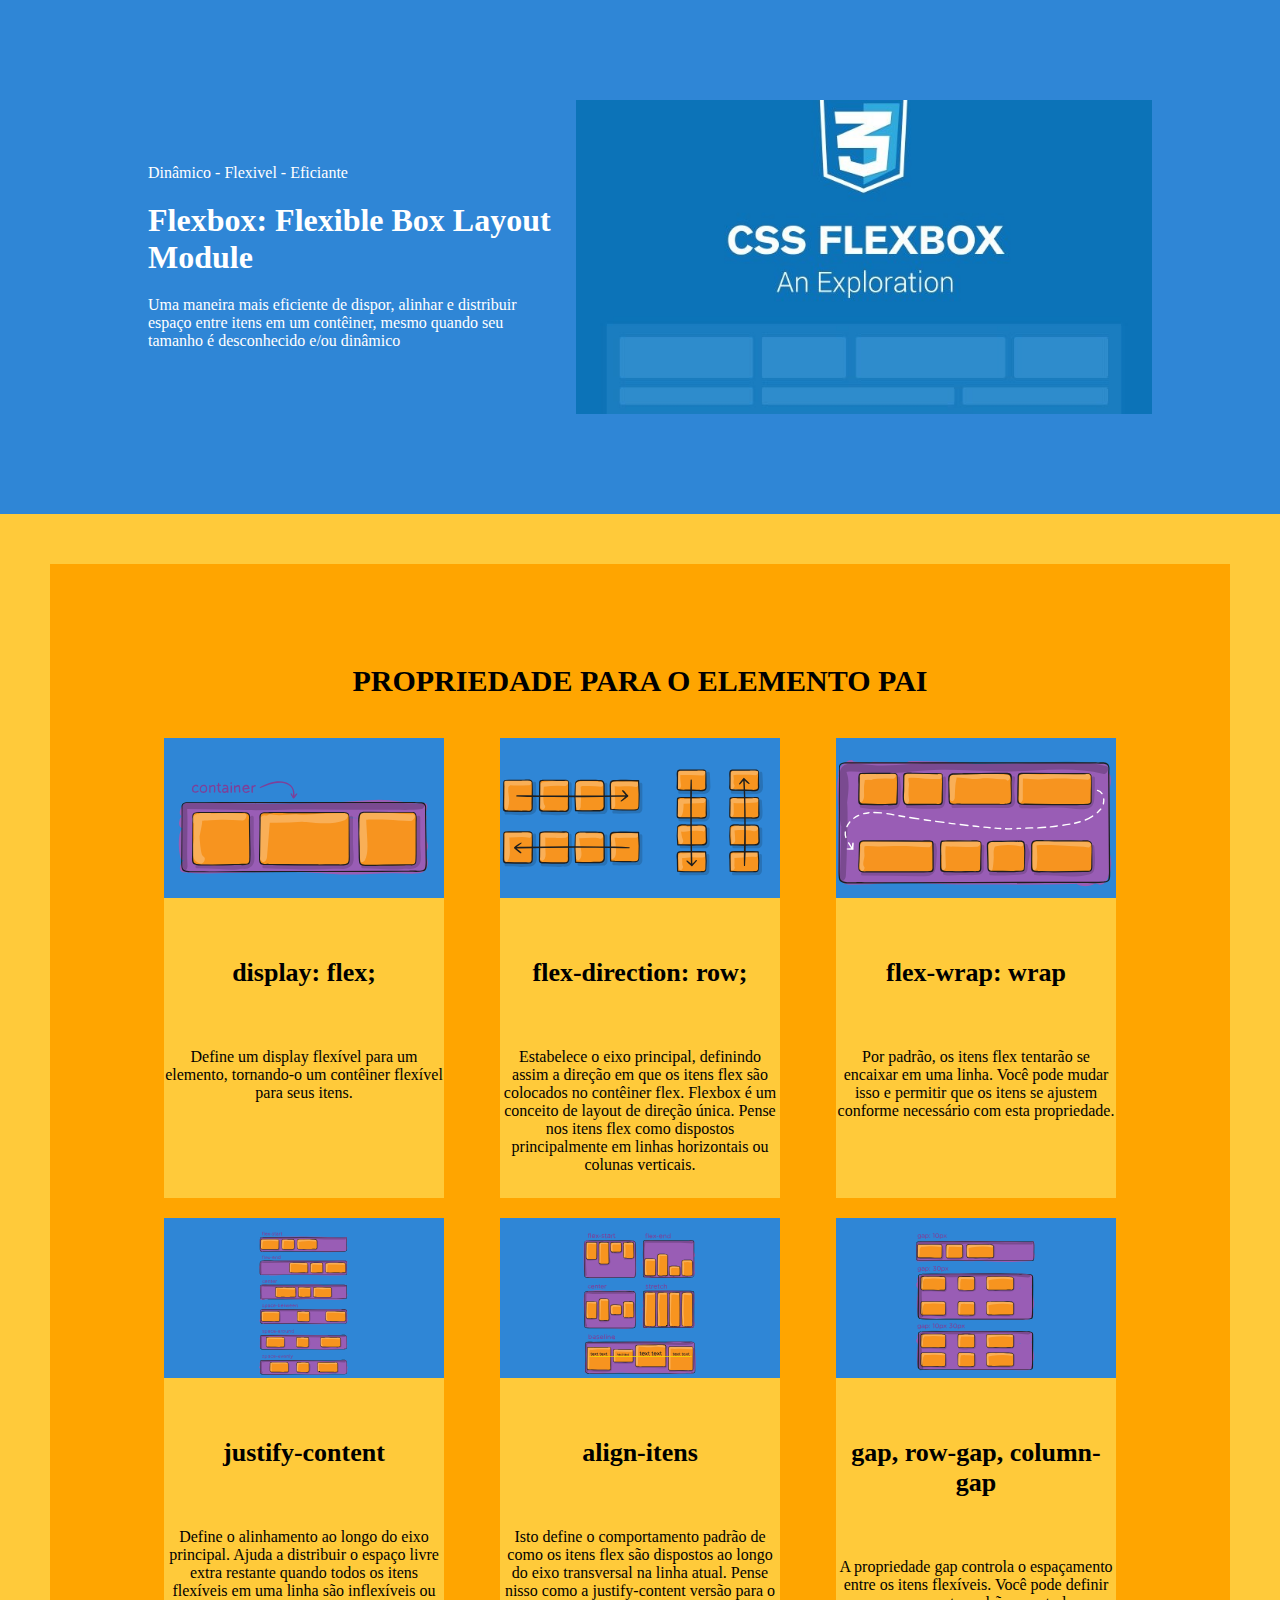
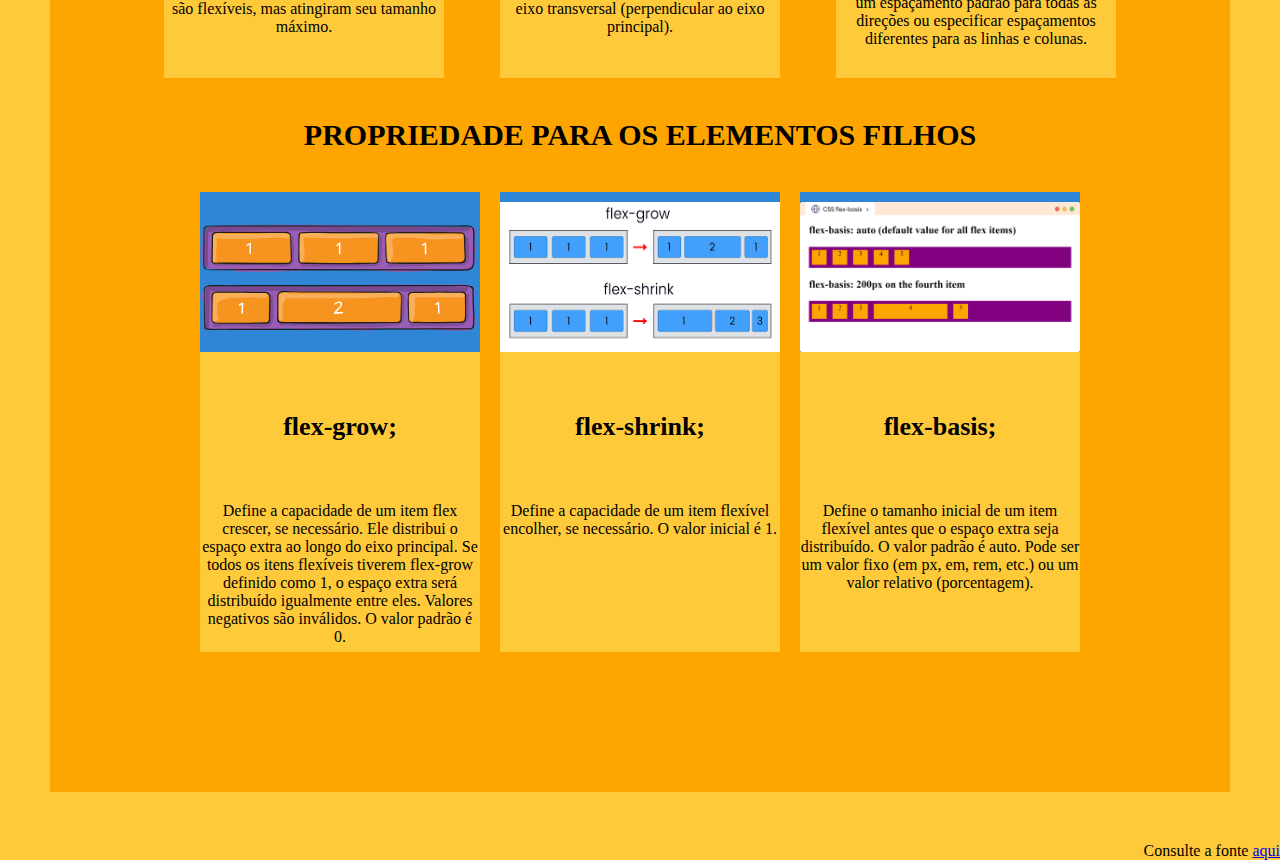
<file: flex-box/index.htm>
<!DOCTYPE html>
<html lang="pt-br">

<head>
    <meta charset="UTF-8">
    <meta name="viewport" content="width=device-width, initial-scale=1.0">
    <meta name="robots" content="noindex, nofollow">
    <title>Flexbox</title>
    <link rel="stylesheet" href="css/style.css">
</head>

<body>
    <div class="secao-banner">
        <div class="container-banner">
            <div class="container-texto">
                <p>Dinâmico - Flexivel - Eficiante</p>
                <h1>Flexbox: Flexible Box Layout Module</h1>
                <p>
                    Uma maneira mais eficiente de dispor, alinhar e distribuir espaço entre itens em um contêiner, mesmo quando seu tamanho é desconhecido e/ou dinâmico

                </p>
            </div>
            <div class="container-banner-imagem">
                <img src="img/imagem-banner.jpeg" />
            </div>
        </div>
    </div>

    <div class="secao-cards">
        <div class="container-subtitulo">
            <h2>Propriedade para o elemento pai
            </h2>
        </div>
        <div class="container-cards-pais">
            <div class="card">
                <div class="container-card-imagem"><img src="img/01-container.svg"></div>
                <div class="card-info">
                    <h3>display: flex;</h3>
                    <p>
                        Define um display flexível para um elemento, tornando-o um contêiner flexível para seus itens.

                    </p>
                </div>
            </div>
            <div class="card">
                <div class="container-card-imagem"><img src="img/02-container.svg"></div>
                <div class="card-info">
                    <h3> flex-direction: row;</h3>
                    <p>
                        Estabelece o eixo principal, definindo assim a direção em que os itens flex são colocados no contêiner flex. Flexbox é um conceito de layout de direção única. Pense nos itens flex como dispostos principalmente em linhas horizontais ou colunas verticais.
  
                    </p>
                </div>
            </div>
            <div class="card">
                <div class="container-card-imagem"><img src="img/04-container.svg"></div>
                <div class="card-info">
                    <h3>flex-wrap: wrap
                    </h3>
                    <p>
                        Por padrão, os itens flex tentarão se encaixar em uma linha. Você pode mudar isso e permitir que os itens se ajustem conforme necessário com esta propriedade.

                    </p>
                </div>
            </div>
            <div class="card">
                <div class="container-card-imagem"><img src="img/05-container.svg"></div>
                <div class="card-info">
                    <h3>justify-content</h3>
                    <p>
                        Define o alinhamento ao longo do eixo principal. Ajuda a distribuir o espaço livre extra restante quando todos os itens flexíveis em uma linha são inflexíveis ou são flexíveis, mas atingiram seu tamanho máximo.
                    </p>
                </div>
            </div>
            <div class="card">
                <div class="container-card-imagem"><img src="img/06-container.svg"></div>
                <div class="card-info">
                    <h3>align-itens
                    </h3>
                    <p>
                        Isto define o comportamento padrão de como os itens flex são dispostos ao longo do eixo transversal na linha atual. Pense nisso como a justify-content versão para o eixo transversal (perpendicular ao eixo principal).

                    </p>
                </div>
            </div>
            <div class="card">
                <div class="container-card-imagem"><img src="img/07-container.svg"></div>
                <div class="card-info">
                    <h3>gap, row-gap, column-gap</h3>
                </h3>
                    <p>
                        A propriedade gap controla o espaçamento entre os itens flexíveis. Você pode definir um espaçamento padrão para todas as direções ou especificar espaçamentos diferentes para as linhas e colunas.

                    </p>
                </div>
            </div>
        </div>
        <div class="container-subtitulo">
            <h2> Propriedade para os elementos filhos
            </h2>
        </div>
        <div class="container-cards-filhos">
            <div class="card">
                <div class="container-card-imagem "><img src="img/08-container.svg"></div>
                <div class="card-info">
                    <h3>flex-grow;</h3>
                    <p>
                        Define a capacidade de um item flex crescer, se necessário. Ele distribui o espaço extra ao longo do eixo principal. Se todos os itens flexíveis tiverem flex-grow definido como 1, o espaço extra será distribuído igualmente entre eles. Valores negativos são inválidos. O valor padrão é 0.

                    </p>
                </div>
            </div>
            <div class="card">
                <div class="container-card-imagem "><img src="img/09-container.png"></div>
                <div class="card-info">
                    <h3> flex-shrink;
                    </h3>
                    <p>
                        Define a capacidade de um item flexível encolher, se necessário. O valor inicial é 1.

                    </p>
                </div>
            </div>

            <div class="card">
                <div class="container-card-imagem "><img src="img/10-container.png"></div>
                <div class="card-info">
                    <h3>flex-basis;</h3>
                    <p>
                        Define o tamanho inicial de um item flexível antes que o espaço extra seja distribuído. O valor padrão é auto. Pode ser um valor fixo (em px, em, rem, etc.) ou um valor relativo (porcentagem).
                    </p>
                </div>
            </div>
        </div>
    </div>
    <p id="fonte">Consulte a fonte <a href="https://css-tricks.com/snippets/css/a-guide-to-flexbox/" target="_blank">aqui</a></p>
</body>

</html>
</file>
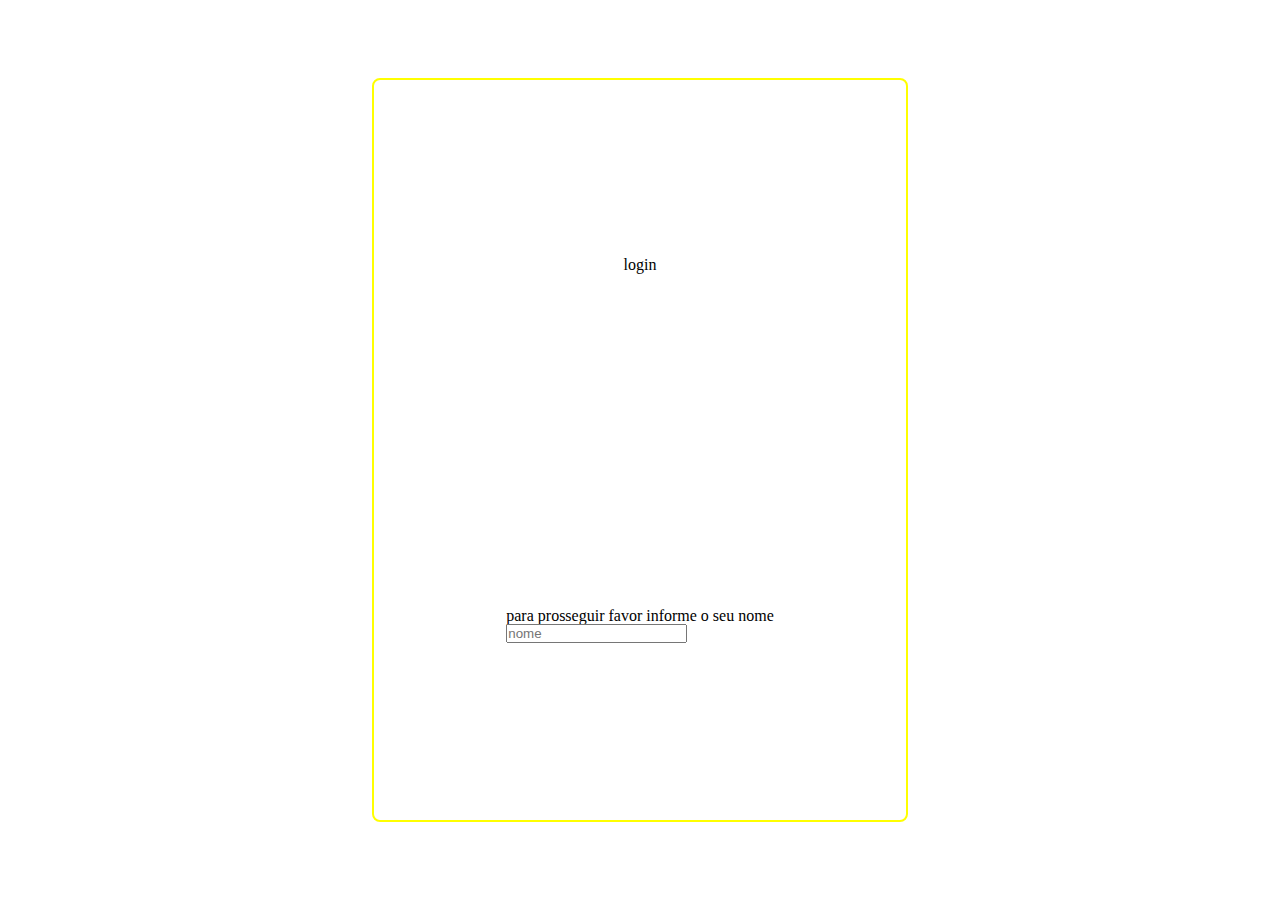
<file: ifro-mix/index.html>
<!DOCTYPE html>
<html lang="pt-br">

<head>
    <meta charset="UTF-8">
    <meta name="viewport" content="width=device-width, initial-scale=1.0">
    <link rel="stylesheet" href="css/reset.css">
    <link rel="stylesheet" href="css/style.css">
    <link rel="icon" href="IMG/rophone.png" type="image/x-icon">
    <title>Login</title>
</head>

<body>
    <div class="center">
        <div class="box">
            <h1>login</h1>
            <form>
                <h2>para prosseguir favor informe o seu nome</h2>
                <input type="text" placeholder="nome">
            </form>
        </div>

    </div>
</body>

</html>
</file>
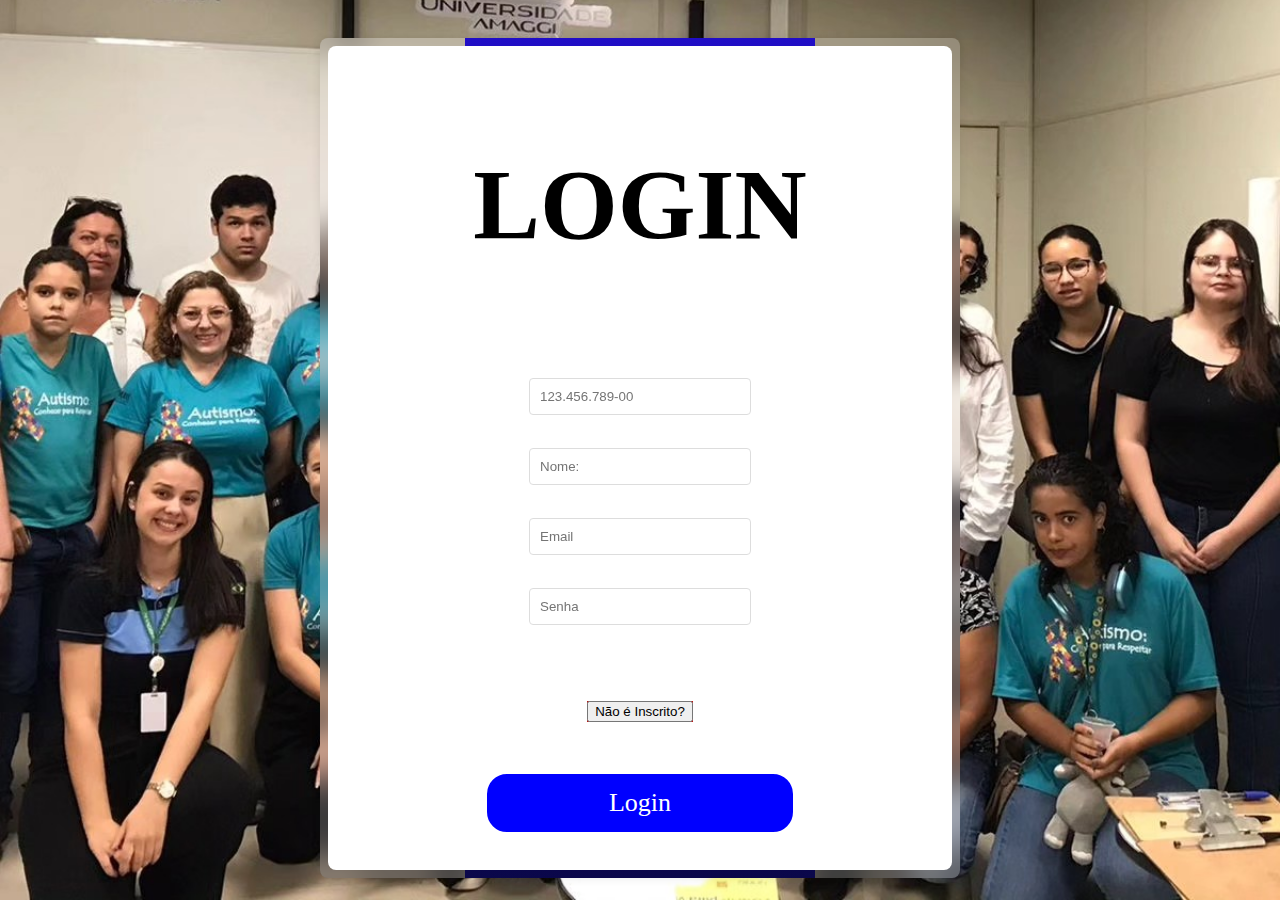
<file: amavi-main/amavi-main/index.html>
<!DOCTYPE html>
<html lang="pt-br">
<head>
    <meta charset="UTF-8">
    <meta http-equiv="X-UA-Compatible" content="IE=edge">
    <meta name="viewport" content="width=device-width, initial-scale=1.0">
    <title>Login-AMAVI</title>
    <link rel="stylesheet" href="css/style.css">
    <link rel="icon" href="css/img/logo.jpg" type="image/x-icon">
</head>
<body> 
    <div class="center">
        <div class="box">
                <h1>Login</h1>
                <form>
                    <label for="cpf"><input type="text" id="cpf" name="cpf" pattern="\d{3}\.\d{3}\.\d{3}-\d{2}" placeholder="123.456.789-00"></label>
                    <br>
                    <label for="nome"><input type="text" name="nome" id="nome" placeholder="Nome:"></label>
                    <br>
                    <label for="email"><input type="email" name="email" id="email" placeholder="Email"></label>
                    <br>
                    <label for="senha"><input type="password" name="senha" id="senha" placeholder="Senha"></label>
                    <br>
                </form>
    <div id="div1">
        <a href="newCont.html"><button type="submit">Não é Inscrito?</button></a>

    </div>
              
    <div class="botao">                
        <a href="central.html"><button class="botao" type="submit">Login</button></a>
    </div>
    

        </div>
    </div>
</body>
</html>
</file>
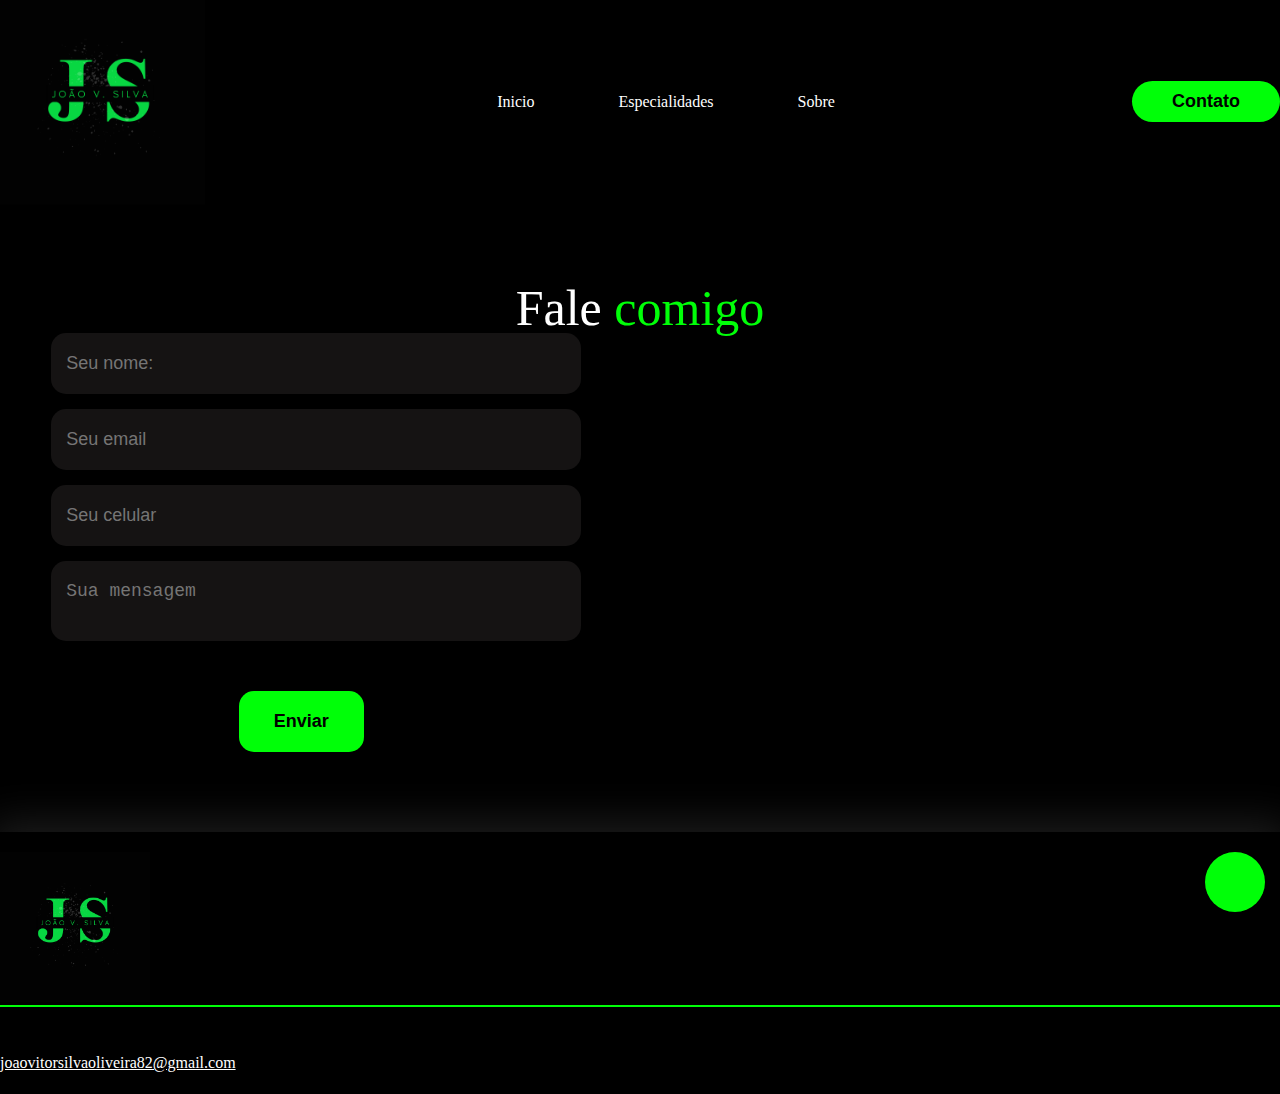
<file: PortfolioFinal-main/contato.html>
<!DOCTYPE html>
<html lang="pt-br">

<head>
    <meta charset="UTF-8">
    <meta http-equiv="X-UA-Compatible" content="IE=edge">
    <meta name="viewport" content="width=device-width, initial-scale=1.0">
    <link rel="stylesheet" href="css/style.css">
    <link rel="stylesheet" href="css/reset.css">
    <title>Document</title>
</head>

<body>
    <header>
        <div class="interFace">
            <div class="logo">
                <a href="#">
                    <img src="images/logo2.png" alt="Logo João Silva">
                </a>
            </div>
            <!--Logo-->

            <nav class="menu-desktop">
                <ul>
                    <li><a href="pgindex.html">Inicio</a></li>
                    <li><a href="especial.html">Especialidades</a></li>
                    <li><a href="sobre.html">Sobre</a></li>
                </ul>
            </nav>

            <div class="contato">
                <a href="contato.html">
                    <button>Contato</button>
                </a>

            </div>
            <!--Botão -->

        </div>
        <!--Interface-->
    </header>
    <main>
        <section class="formulario">
            <div class="interFace">
                <h2 class="titulo">Fale <span>comigo</span></h2>
                <form action="">
                    <input type="text" name="" id="" placeholder="Seu nome:" required>
                    <input type="email" name="" id="" placeholder="Seu email" required>
                    <input type="text" name="" id="" placeholder="Seu celular">
                    <textarea name="" id="" placeholder="Sua mensagem" required></textarea>
                    <div class="btn-enviar"><input type="submit" value="Enviar"></div>
                </form>
            </div>
        </section>
    </main>
    <footer>
        <div class="interFace">
            <div class="line-footer">
                <div class="flex">
                    <div class="logo-footer">
                        <img src="images/logo2.png" alt="">
                    </div>
                    <div class="btn-social">
                        <a href="#"><button><i class="bi bi-instagram"></i></button></a>
                    </div>
                </div>
                <div class="borda"></div>
            </div>
            <div class="line-footer">
                <p><i class="bi bi-envelope-at-fill"></i><a href="mailto:joaovitorsilvaoliveira82@gmail.com">
                        joaovitorsilvaoliveira82@gmail.com</a></p>
            </div>
        </div>
    </footer>
</body>

</html>
</file>
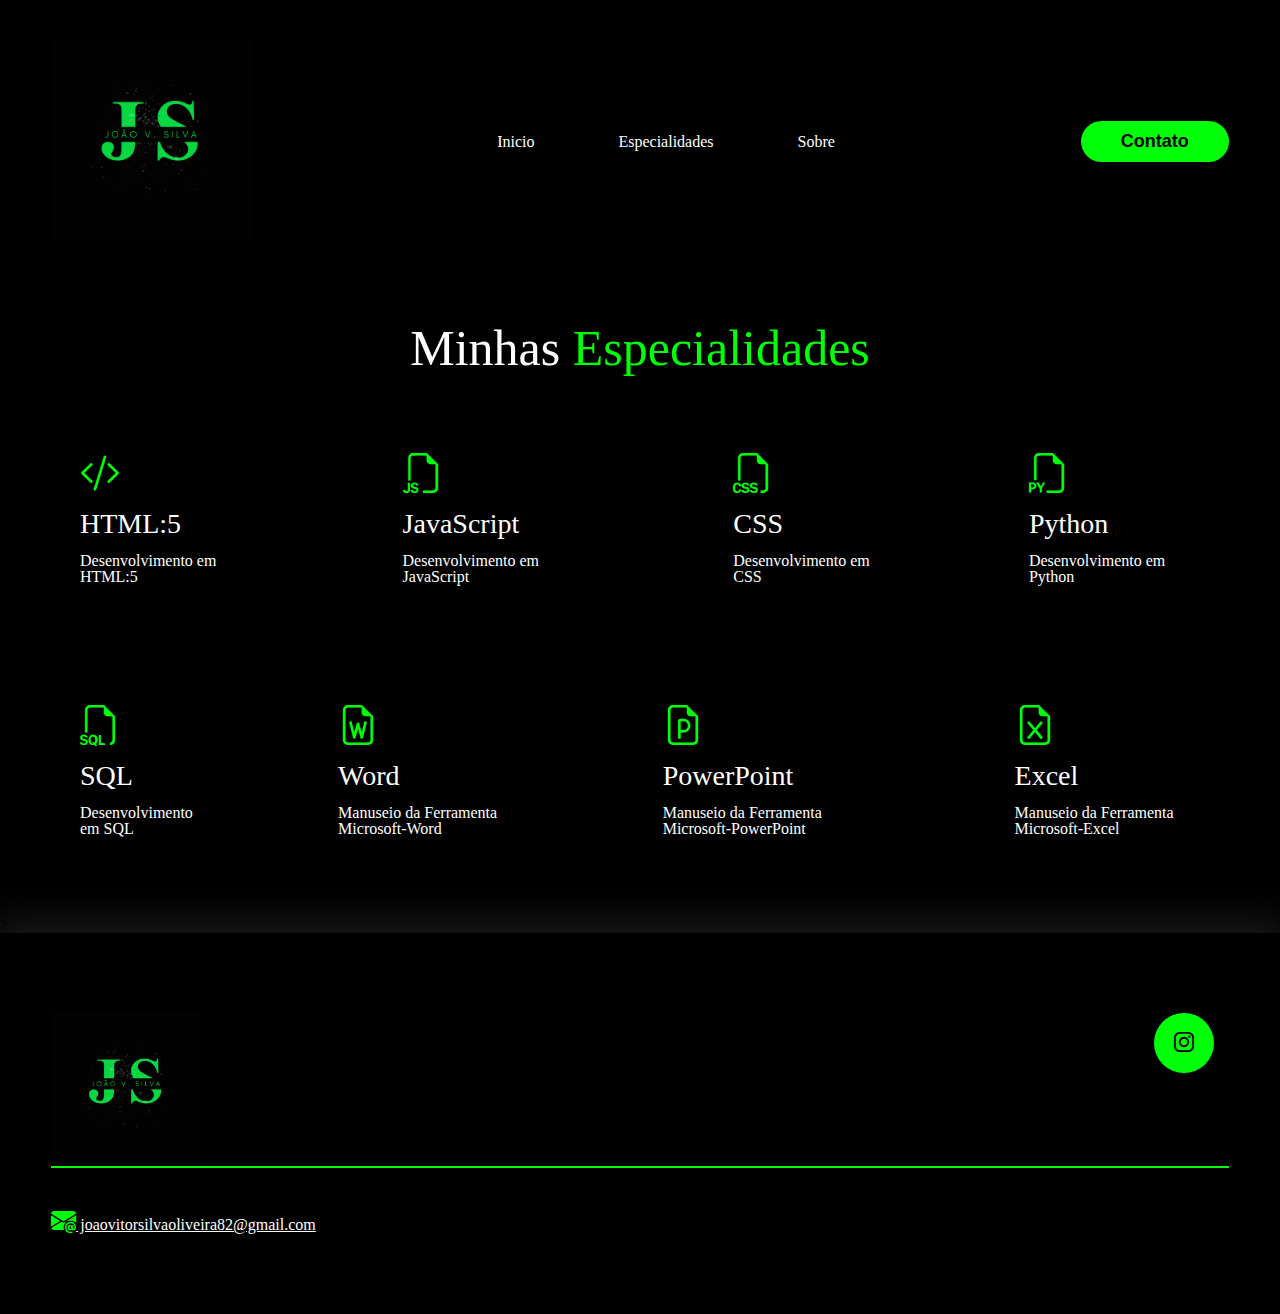
<file: PortfolioFinal-main/especial.html>
<!DOCTYPE html>
<html lang="pt-br">

<head>
    <meta charset="UTF-8">
    <meta http-equiv="X-UA-Compatible" content="IE=edge">
    <meta name="viewport" content="width=device-width, initial-scale=1.0">
    <!-- Codigo fonts -->
    <link rel="preconnect" href="https://fonts.googleapis.com">
    <link rel="preconnect" href="https://fonts.gstatic.com" crossorigin>
    <link rel="stylesheet" href="css/reset.css">
    <link
        href="https://fonts.googleapis.com/css2?family=Poppins:ital,wght@0,100;0,200;0,300;0,400;0,500;0,600;0,700;0,800;0,900;1,100;1,200;1,300;1,400;1,500;1,600;1,700;1,800;1,900&display=swap"
        rel="stylesheet">
    <!-- fim -->
    <!-- Bootstrap icons -->
    <link rel="stylesheet" href="https://cdn.jsdelivr.net/npm/bootstrap-icons@1.11.3/font/bootstrap-icons.min.css">
    <!-- fim Bootstrap icons -->
    <link rel="stylesheet" href="css/style.css">
    <title>Document</title>
</head>

<body>
    <header>
        <div class="interFace">
            <div class="logo">
                <a href="#">
                    <img src="images/logo2.png" alt="Logo João Silva">
                </a>
            </div>
            <!--Logo-->

            <nav class="menu-desktop">
                <ul>
                    <li><a href="pgindex.html">Inicio</a></li>
                    <li><a href="#">Especialidades</a></li>
                    <li><a href="sobre.html">Sobre</a></li>

                </ul>
            </nav>

            <div class="contato">
                <a href="contato.html">
                    <button>Contato</button>
                </a>
            </div>
            <!--Botão -->

        </div>
        <!--Interface-->
    </header>
    <main>
        <section class="especialidades">
            <div class="interFace">
                <h2 class="titulo">Minhas<span> Especialidades</span></h2>
                <div class="flex">
                    <div class="especialidades-box">
                        <i class="bi bi-code-slash"></i>
                        <h3>HTML:5</h3>
                        <p>Desenvolvimento em HTML:5</p>
                    </div>
                    <div class="especialidades-box">
                        <i class="bi bi-filetype-js"></i>
                        <h3>JavaScript</h3>
                        <p>Desenvolvimento em JavaScript</p>
                    </div>
                    <div class="especialidades-box">
                        <i class="bi bi-filetype-css"></i>
                        <h3>CSS</h3>
                        <p>Desenvolvimento em CSS</p>
                    </div>
                    <div class="especialidades-box">
                        <i class="bi bi-filetype-py"></i>
                        <h3>Python</h3>
                        <p>Desenvolvimento em Python</p>
                    </div>
                </div>
                <div class="flex">
                    <div class="especialidades-box">
                        <i class="bi bi-filetype-sql"></i>
                        <h3>SQL</h3>
                        <p>Desenvolvimento em SQL</p>
                    </div>
                    <div class="especialidades-box">
                        <i class="bi bi-file-earmark-word"></i>
                        <h3>Word</h3>
                        <p>Manuseio da Ferramenta Microsoft-Word</p>
                    </div>
                    <div class="especialidades-box">
                        <i class="bi bi-file-earmark-ppt"></i>
                        <h3>PowerPoint</h3>
                        <p>Manuseio da Ferramenta Microsoft-PowerPoint</p>
                    </div>
                    <div class="especialidades-box">
                        <i class="bi bi-file-earmark-excel"></i>
                        <h3>Excel</h3>
                        <p>Manuseio da Ferramenta Microsoft-Excel</p>
                    </div>
                </div>
            </div>
            <!--Interface-->
        </section>
        <!--Especialidades-->>
    </main>
    <footer>
        <div class="interFace">
            <div class="line-footer">
                <div class="flex">
                    <div class="logo-footer">
                        <img src="images/logo2.png" alt="">
                    </div>
                    <div class="btn-social">
                        <a href="#"><button><i class="bi bi-instagram"></i></button></a>
                    </div>
                </div>
                <div class="borda"></div>
            </div>
            <div class="line-footer">
                <p><i class="bi bi-envelope-at-fill"></i><a href="mailto:joaovitorsilvaoliveira82@gmail.com">
                        joaovitorsilvaoliveira82@gmail.com</a></p>
            </div>
        </div>
    </footer>
</body>

</html>
</file>
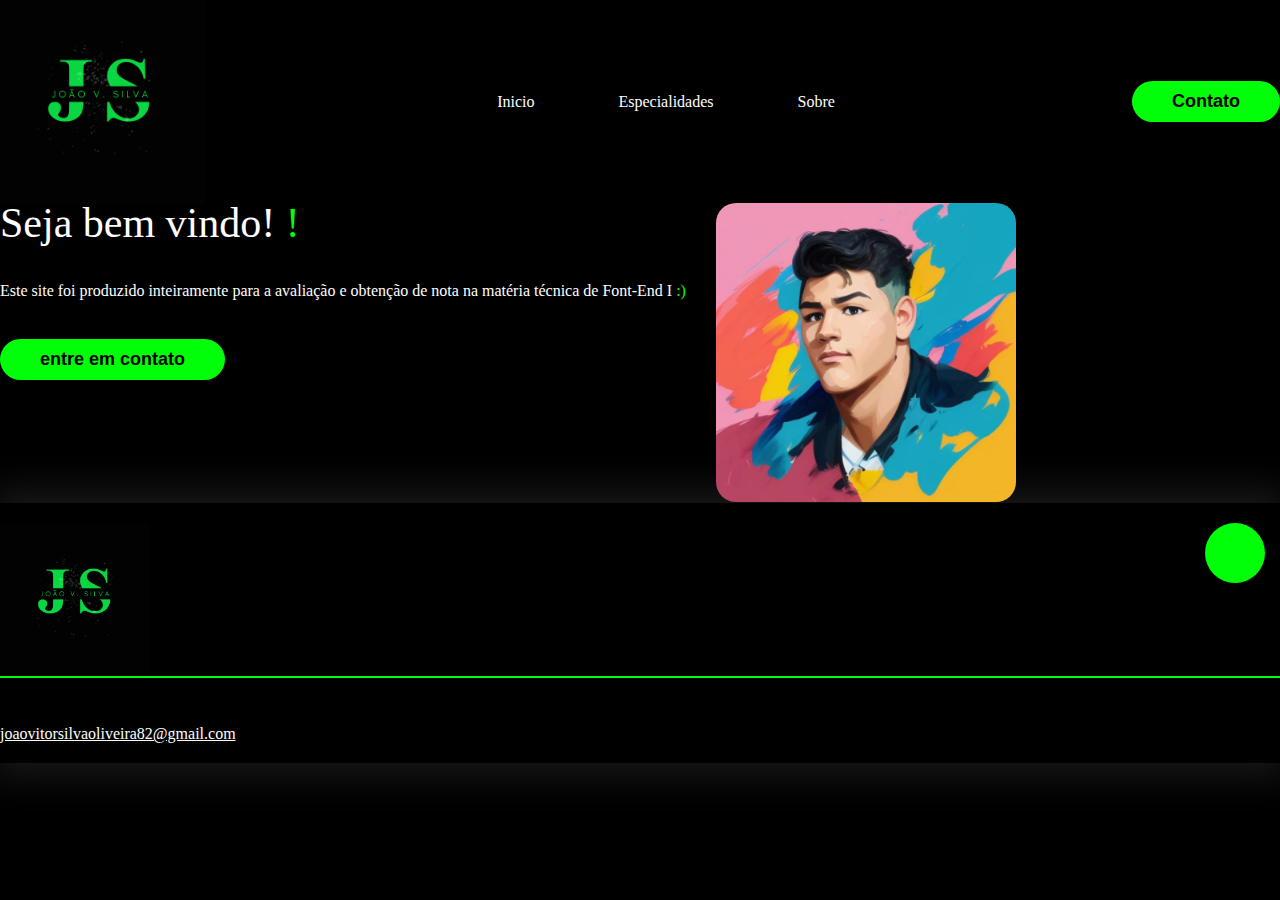
<file: PortfolioFinal-main/pgindex.html>
<!DOCTYPE html>
<html lang="pt-br">

<head>
    <meta charset="UTF-8">
    <meta http-equiv="X-UA-Compatible" content="IE=edge">
    <meta name="viewport" content="width=device-width, initial-scale=1.0">
    <!-- Codigo fonts -->
    <link rel="preconnect" href="https://fonts.googleapis.com">
    <link rel="preconnect" href="https://fonts.gstatic.com" crossorigin>
    <link
        href="https://fonts.googleapis.com/css2?family=Poppins:ital,wght@0,100;0,200;0,300;0,400;0,500;0,600;0,700;0,800;0,900;1,100;1,200;1,300;1,400;1,500;1,600;1,700;1,800;1,900&display=swap"
        rel="stylesheet">
    <!-- fim -->
    <link rel="stylesheet" href="css/style.css">
    <link rel="stylesheet" href="css/reset.css">
    <title>Document</title>
</head>

<body>
    <header>
        <div class="interFace">
            <div class="logo">
                <a href="#">
                    <img src="images/logo2.png" alt="Logo João Silva">
                </a>
            </div>
            <!--Logo-->

            <nav class="menu-desktop">
                <ul>
                    <li><a href="#">Inicio</a></li>
                    <li><a href="especial.html">Especialidades</a></li>
                    <li><a href="sobre.html">Sobre</a></li>
                </ul>
            </nav>

            <div class="contato">
                <a href="contato.html">
                    <button>Contato</button>
                </a>

            </div>
            <!--Botão -->

        </div>
        <!--Interface-->
    </header>
    <main>
        <section class="topo-do-site">
            <div class="interFace">
                <div class="flex">
                    <div class="txt-topo-site">
                        <h1>Seja bem vindo! <span>!</span></h1>
                        <p>Este site foi produzido inteiramente para a avaliação e obtenção de nota na matéria técnica
                            de Font-End I <span> :)</span></p>
                        <div class="contato">
                            <a href="contato.html">
                                <button>entre em contato</button>
                            </a>
                        </div>
                    </div>
                    <div class="img-topo-site">
                        <div class="img1">
                            <img src="images/4fd2efcd-4cd4-40be-b6b6-650f04f9d998.jpg" alt="Euuu!!!!">
                        </div>

                    </div>
                </div>
            </div>
            <!--Interface-->
        </section> <!--  topo-do-site -->
    </main>
    <footer>
        <div class="interFace">
            <div class="line-footer">
                <div class="flex">
                    <div class="logo-footer">
                        <img src="images/logo2.png" alt="">
                    </div>
                    <div class="btn-social">
                        <a href="#"><button><i class="bi bi-instagram"></i></button></a>
                    </div>
                </div>
                <div class="borda"></div>
            </div>
            <div class="line-footer">
                <p><i class="bi bi-envelope-at-fill"></i><a href="mailto:joaovitorsilvaoliveira82@gmail.com">
                        joaovitorsilvaoliveira82@gmail.com</a></p>
            </div>
        </div>
    </footer>
</body>

</html>
</file>
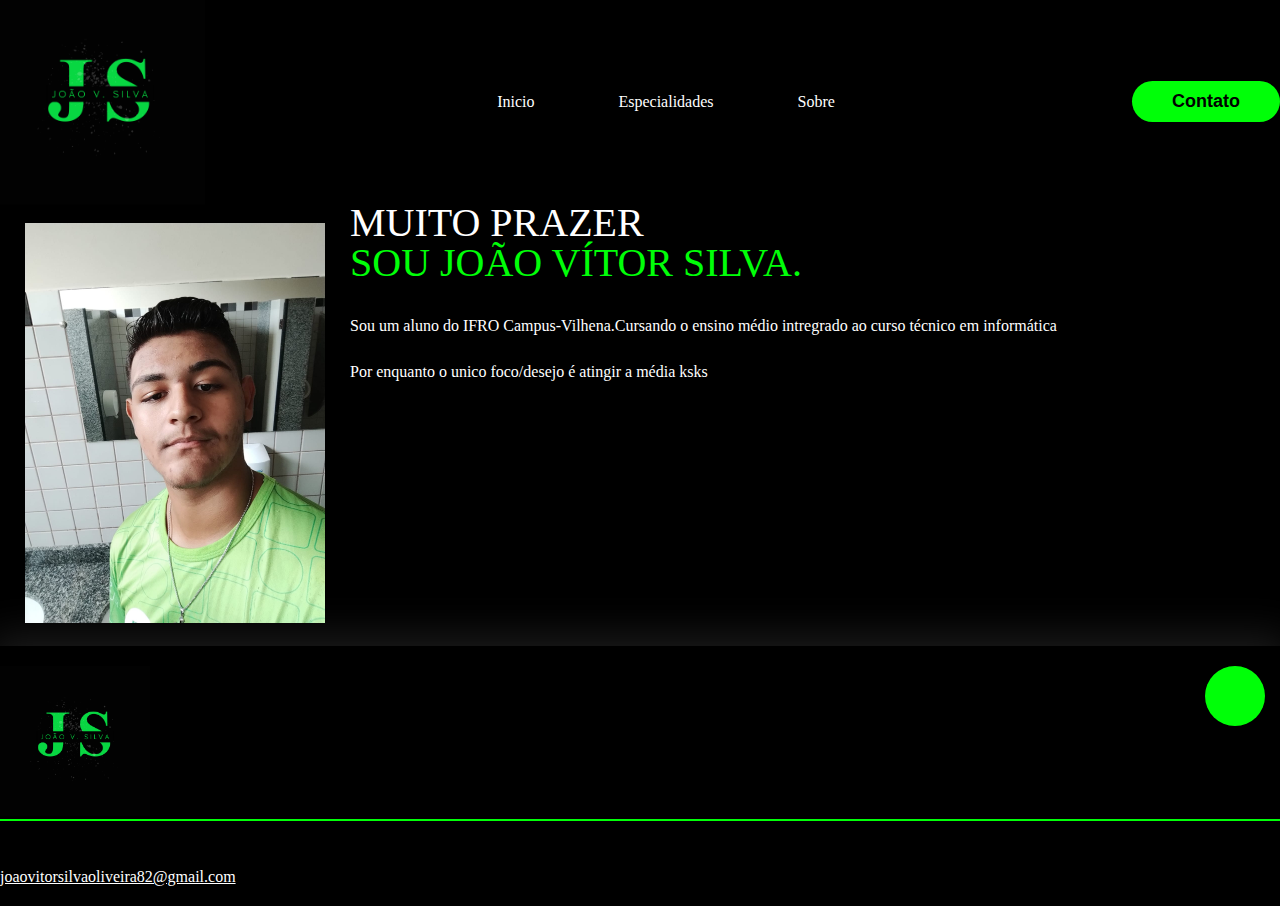
<file: PortfolioFinal-main/sobre.html>
<!DOCTYPE html>
<html lang="pt-br">

<head>
    <meta charset="UTF-8">
    <meta http-equiv="X-UA-Compatible" content="IE=edge">
    <meta name="viewport" content="width=device-width, initial-scale=1.0">
    <!-- Codigo fonts -->
    <link rel="preconnect" href="https://fonts.googleapis.com">
    <link rel="preconnect" href="https://fonts.gstatic.com" crossorigin>
    <link
        href="https://fonts.googleapis.com/css2?family=Poppins:ital,wght@0,100;0,200;0,300;0,400;0,500;0,600;0,700;0,800;0,900;1,100;1,200;1,300;1,400;1,500;1,600;1,700;1,800;1,900&display=swap"
        rel="stylesheet">
    <!-- fim -->
    <link rel="stylesheet" href="css/style.css">
    <link rel="stylesheet" href="css/reset.css">
    <title>Document</title>
</head>

<body>
    <header>
        <div class="interFace">
            <div class="logo">
                <a href="#">
                    <img src="images/logo2.png" alt="Logo João Silva">
                </a>
            </div>
            <!--Logo-->

            <nav class="menu-desktop">
                <ul>
                    <li><a href="pgindex.html">Inicio</a></li>
                    <li><a href="especial.html">Especialidades</a></li>
                    <li><a href="#">Sobre</a></li>

                </ul>
            </nav>

            <div class="contato">
                <a href="contato.html">
                    <button>Contato</button>
                </a>

            </div>
            <!--Botão -->

        </div>
        <!--Interface-->
    </header>
    <main>
        <div class="sobre">
            <div class="interFace">
                <div class="flex">
                    <div class="img-sobre">
                        <img src="images/cbfac143-fcde-4beb-85e3-d83d5e72ffdc.jpg" alt="">
                    </div>
                    <div class="txt-sobre">
                        <h2>MUITO PRAZER <span>SOU JOÃO VÍTOR SILVA.</span></h2>
                        <P>Sou um aluno do IFRO Campus-Vilhena.Cursando o ensino médio intregrado ao curso técnico em
                            informática</P>
                        <p>Por enquanto o unico foco/desejo é atingir a média ksks</p>
                    </div>
                </div>
            </div>
        </div>
    </main>
    <footer>
        <div class="interFace">
            <div class="line-footer">
                <div class="flex">
                    <div class="logo-footer">
                        <img src="images/logo2.png" alt="">
                    </div>
                    <div class="btn-social">
                        <a href="#"><button><i class="bi bi-instagram"></i></button></a>
                    </div>
                </div>
                <div class="borda"></div>
            </div>
            <div class="line-footer">
                <p><i class="bi bi-envelope-at-fill"></i><a href="mailto:joaovitorsilvaoliveira82@gmail.com">
                        joaovitorsilvaoliveira82@gmail.com</a></p>
            </div>
        </div>
    </footer>
</body>

</html>
</file>
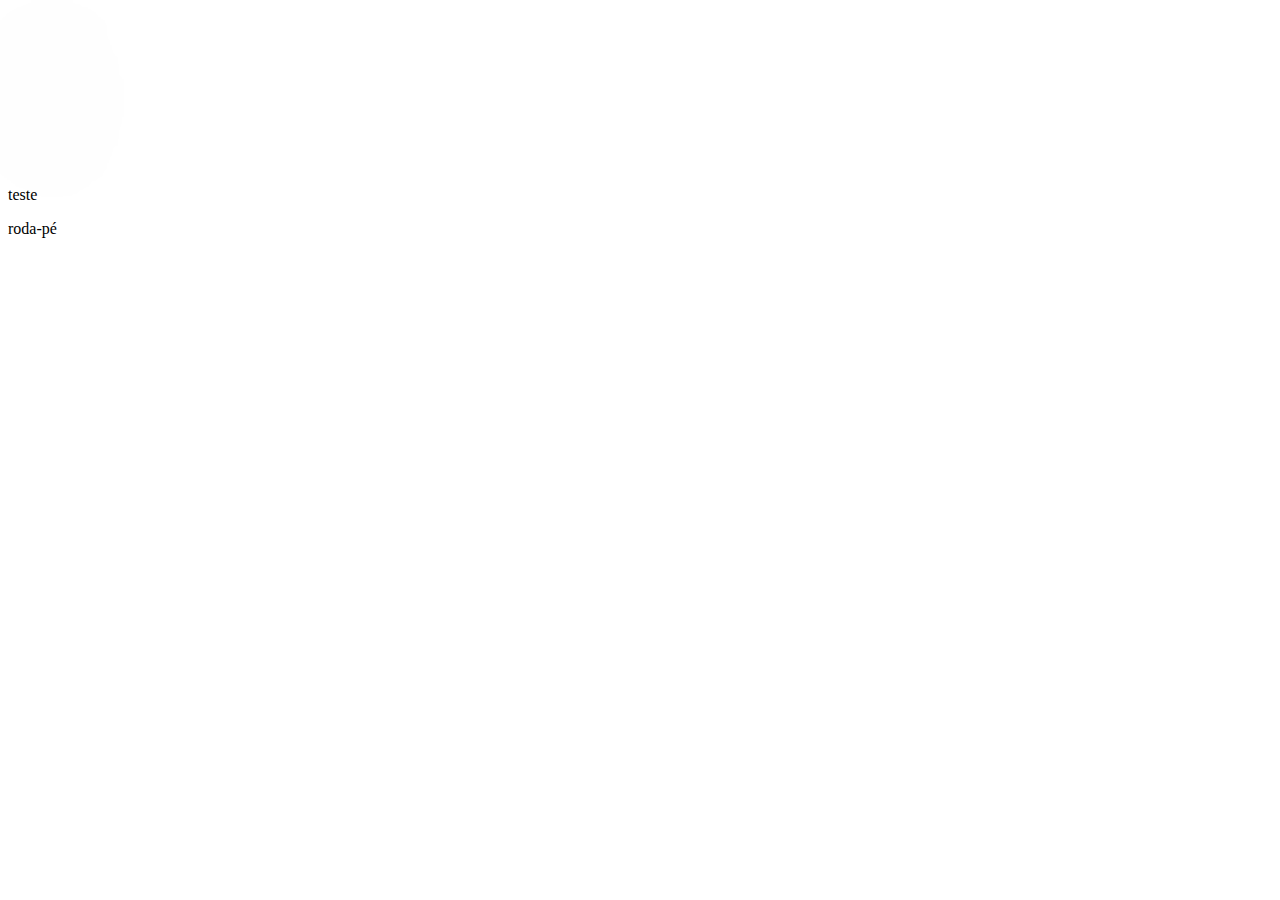
<file: amavi-main/amavi-main/central.html>
<!DOCTYPE html>
<html lang="pt-br">
<head>
    <meta charset="UTF-8">
    <meta name="viewport" content="width=device-width, initial-scale=1.0">
    <link rel="stylesheet" href="css/styleCentral.css">   <title>Pagina Inicial</title>
</head>
<body>
    <head>
        <nav  class="head">
            <ul>1</ul>
            <ul>2</ul>
            <ul>3</ul>
            <ul>4</ul>
            <ul>5</ul>
        </nav>
    </head>
    <main>
        <p>teste</p>
    </main>
    <footer>
        <p>roda-pé</p>
    </footer>
</body>
</html>
</file>
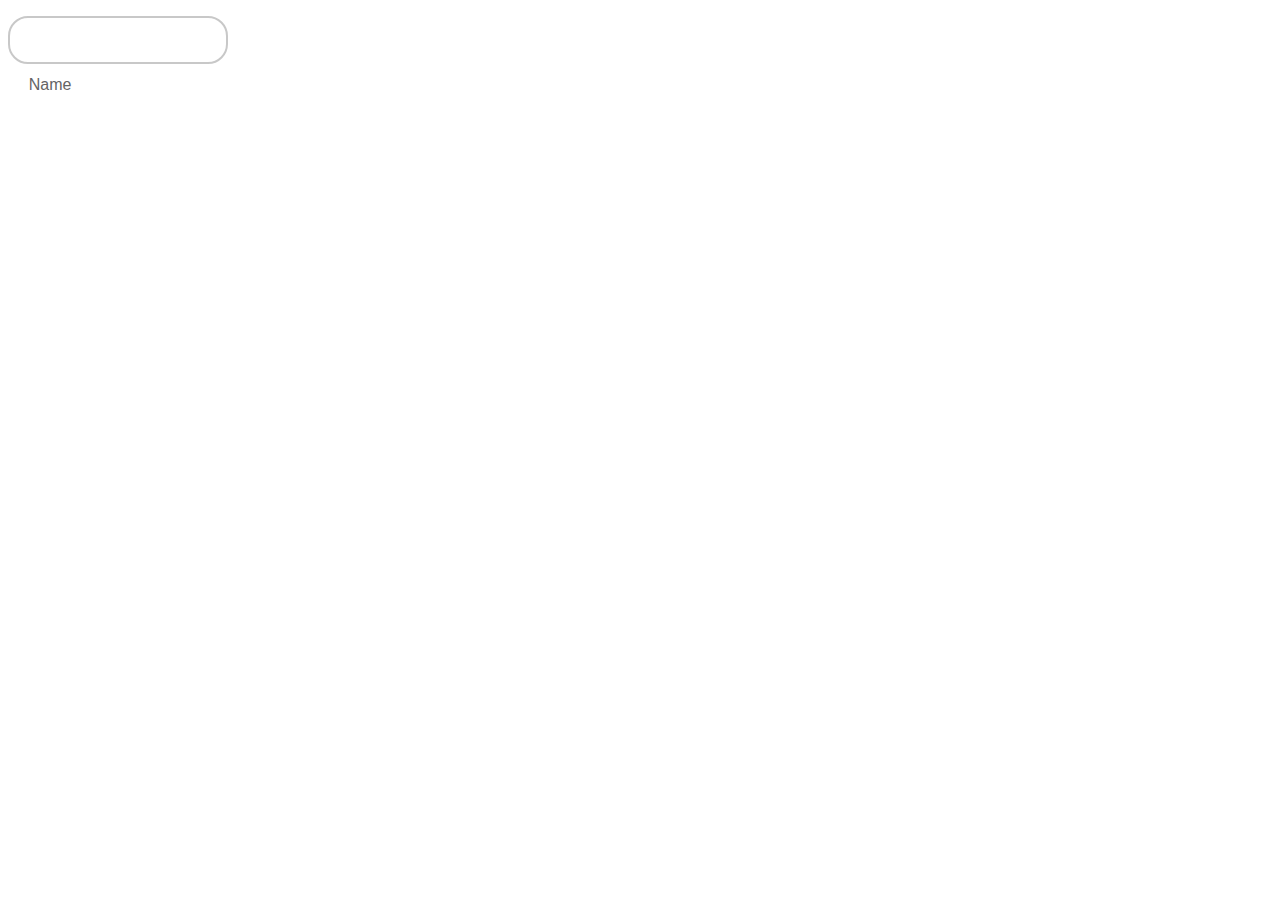
<file: amavi-main/amavi-main/tets.html>
<!DOCTYPE html>
<html lang="pt-br">
<head>
    <meta charset="UTF-8">
    <meta name="viewport" content="width=device-width, initial-scale=1.0">
    <title>Document</title>
    <link rel="stylesheet" href="css/testCss.css">
</head>
<body>
    <div class="inputGroup">
        <input type="text" required="" autocomplete="off">
        <label for="name">Name</label>
    </div>
</body>
</html>
</file>
<file: flex-box/css/style.css>
:root {
    --cor-principal: #2f86d6;
    --cor-secundaria-contraste: #ffca3a;
    --cor-secundaria: #ffa500;
}

* {
    margin: 0;
    padding: 0;
}

.secao-banner {
    background-color: var(--cor-principal);
    padding: 100px 0px;
}

body {
    background-color: var(--cor-secundaria-contraste);
}

.container-banner {
    width: 100%;
    max-width: 1024px;
    margin: 0 auto;
    display: flex;
    flex-wrap: wrap;
}

.container-texto {
    color: #fff;
    padding: 10px 20px;
    flex: 1 1 300px;
    display: flex;
    flex-direction: column;
    justify-content: center;
    gap: 20px;
}

.container-banner-imagem {
    flex-grow: 1;
    flex-shrink: 1;
    flex-basis: 468px;
}

.container-banner-imagem img {
    width: 100%;
    height: 100%;
}

.secao-cards {
    background-color: var(--cor-secundaria);
    padding: 100px 0px;
    margin: 50px;
    display: flex;
    flex-direction: column;
    align-items: center;
}

.container-cards-pais,
.container-cards-filhos {
    max-width: 1024px;
    padding: 40px 0px;
    display: flex;
    justify-content: space-evenly;
    flex-wrap: wrap;
    gap: 20px;
}

.card{
    width: 280px;
    height: 450px;
    background-color: var(--cor-principal);
    display: flex;
    flex-direction: column;
    justify-content: space-between;
    align-items: center;
    padding: 10px 0 0 0;
    text-align: center;
}

.card-info{
    background-color: var(--cor-secundaria-contraste);
    flex-grow: 1;
}

.container-card-imagem{
    height: 150px;
}

.container-card-imagem img{
    width: 100%;
    height: 100%;
}

h2{
    font-size: 30px;
    text-transform: uppercase;
    text-align: center;
}

h3{
    font-size: 26px;
    margin: 60px 0;
}

#fonte{
    text-align: right;
}
</file>
<file: ifro-mix/css/style.css>
* {
    margin: 0;
    padding: 0;
    box-sizing: 0;
}

.center {
    display: flex;
    flex-direction: column;
    justify-content: center;
    align-items: center;
    height: 100vh;
    z-index: 1;
}

.box {
    border: 2px solid #ff0;
    margin: auto;
    width:40% ;
    height: 80%;
    background: transparent;
    position: relative;
    padding: 10px;
    border-radius: 8px;
    display: grid;
    place-items: center;
    overflow: hidden;

}
</file>
<file: amavi-main/amavi-main/css/style.css>
body {
    font-family: 'Times New Roman', Times, serif;
    background-image: url("img/amavi.jpg");
    background-repeat: no-repeat;
    background-position: center bottom;
    background-attachment: fixed;
    background-size: cover;
}

h1 {
    text-align: center;
    background-position: center;
    font-size: 100px;
    font-weight: bold;
    text-transform:uppercase;
    background-color: black;
    -webkit-background-clip: text;
    /*background: url("img/logo2.jpg");
    -webkit-background-clip: text;*/
    color: transparent;
    z-index: 2;
}

.center {
    display: flex;
    flex-direction: column;
    justify-content: center;
    align-items: center;
    height: 100vh;
}

.box {
    margin: auto;
    width: 600px;
    height: 800px;
    backdrop-filter: blur(15px);
    background: rgba(255,255,255,0.2);
    position: relative;
    padding: 20px;
    border-radius: 8px;
    box-shadow: 0px 0px 10px rgba(0, 0, 0, 0.1);
    display: grid;
    place-items: center;
    overflow: hidden;
}

.box::before{
    content: "";
    position: absolute;
    width: 350px;
    height: 140%;
    background-image: linear-gradient(180deg,#240fdf,#060631);
    animation: rotate 10s linear infinite;
}

.box::after{
    content: "";
    position:absolute;
    inset: 8px;
    background-color: #fff;
    border-radius: inherit;
}
@keyframes rotate{
    100%{
        rotate:360deg;
    }
}
form {
    position:center;
    display:flex;
    flex-direction: column;
    z-index: 2;
}

form label {
    margin-bottom: 10px;
    
}

form input {
    margin-top: 5px;
    padding: 10px;
    border-radius: 4px;
    border: 1px solid #ddd;
}

input {
    width: 200px;
    padding: 10px;
    transition: all 0.3s;
  }
  
  input:focus::placeholder {
    opacity: 0;
  }

.botao {
    background-color: blue;
    border: solid 5px blue ;
    border-radius: 20px;
    color: white;
    padding: 0px 55px;
    text-align:center;
    text-decoration: none;
    display: inline-block;
    font-size: 26px;
    font-family:Georgia, 'Times New Roman', Times, serif;
    margin: 4px 2px;
    cursor: pointer;
    transition: background-color 0.5s ease, color 0.5s ease, transform 0.5s ease;
    align-items: center;
    width: 1 15%;
    z-index: 2;
}

.botao:hover{
    background-color: blue;
    color: white;
    transform: scale(1.1)
}

#div1{
    background-color: rgb(192, 19, 19);
    color: black;
    border:rgb(42, 14, 202);
    margin: 4px 2px;
    z-index: 2;
}
</file>
<file: PortfolioFinal-main/css/style.css>
/*Estilo Geral*/

* {
  margin: 0;
  padding: 0;
  box-sizing: 0;
}

.flex {
  display: flex;
}

.contato button {
  padding: 10px 40px;
  font-size: 18px;
  font-weight: 600;
  background-color: #00ff08;
  border: 0;
  border-radius: 30px;
  cursor: pointer;
  transition: .2s;
}

h2.titulo {
  color: #ffffff;
  font-size: 50px;
  text-align: center;
}

h2.titulo span {
  color: #00ff08
}

button:hover,
form .btn-enviar input:hover {
  box-shadow: 0px 0px 8px #00ff0894;
  transform: scale(1.05);
}

body {
  background-color: rgb(0, 0, 0);
  height: 100vh;
}

.interFace {
  max-width: 1280px;
  margin: 0 auto;
}

/* Estilo cabeçario */
header {
  padding: 40px 4%;
}

header>.interFace {
  display: flex;
  align-items: center;
  justify-content: space-between;
}

header a {
  color: rgb(255, 255, 255);
  text-decoration: none;
  display: inline-block;
  transition: .4s;
}

header a:hover {
  color: #ffffff;
  transform: scale(1.05);
}

header nav ul {
  list-style-type: none;
}

header nav ul li {
  display: inline-block;
  padding: 0 40px;
}

header .logo img {
  width: 200px;
  height: 200px;
  max-width: 100%;
  max-height: 100%;
}

/* Estilo do topo do site */
.img1 {
  padding: 0px 30px;
  width: 300px;
  height: 300px;

}

.img1 img {

  max-width: 100%;
  max-height: 100%;
}

.section.topo-do-site {
  padding: 40px 4%;
}

.section.topo-do-site .flex {
  align-items: center;
  justify-content: center;
  gap: 90px;
}

.topo-do-site h1 {
  font-size: 42px;
  color: rgb(255, 255, 255);
  line-height: 40px;
}

.topo-do-site .txt-topo-site h1 span,
p span {
  color: #00ff08;
}

.topo-do-site .txt-topo-site p {
  color: #ffffff;
  margin: 40px 0px;
}

.topo-do-site .img-topo-site img {
  border-radius: 20px;
  position: relative;
  animation: flutuar 2s ease-in-out infinite alternate;
}

@keyframes flutuar {
  0% {
    top: 0;
  }

  100% {
    top: 30px
  }
}

/* Estilo das especialidades */
section.especialidades {
  padding: 40px;
}

section.especialidades .flex {
  gap: 60px;
}

.especialidades .especialidades-box {
  color: #ffffff;
  padding: 40px;
  margin-top: 40px;
  border-radius: 20px;
  transition: .2s;
}

.especialidades .especialidades-box:hover {
  transform: scale(1.05);
  box-shadow: 0 0 16px #ffffff7c;
}

.especialidades .especialidades-box i {
  font-size: 40px;
  color: #00ff08;
}

.especialidades .especialidades-box h3 {
  font-size: 28px;
  margin: 15px 0;
}

/* Estilo Sobre */
section.sobre {
  padding: 40px 4%;
}

section.sobre .flex {
  align-items: center;
  gap: 70px;
}

.sobre .txt-sobre {
  color: #ffffff;
}

.sobre .txt-sobre h2 {
  font-size: 40px;
  line-height: 40px;
  margin-bottom: 35px;
}

.sobre .txt-sobre h2 span {
  color: #00ff08;
  display: block;
}

.sobre .txt-sobre p {
  margin: 30px 0;
  text-align: justify;
}

.btn-social button {
  width: 60px;
  height: 60px;
  border-radius: 50%;
  border: 0;
  background-color: #00ff08;
  font-size: 20px;
  cursor: pointer;
  margin: 0 15px;
  transition: .2s;
}

/* Estilo Formulario */
section.formulario {
  padding: 80px 4%;
}

form {
  max-width: 500px;
  margin: 0 auto;
  display: flex;
  justify-content: center;
  flex-direction: column;
  gap: 15px;
  margin-top: 45px;
}

form input,
form textarea {
  width: 100%;
  background-color: rgba(26, 24, 24, 0.808);
  border: 0;
  outline: 0;
  padding: 20px 15px;
  border-radius: 15px;
  color: #ffffff;
  font-size: 18px;
}

form textarea {
  resize: none;
  max-height: 150px;
}

form .btn-enviar {
  margin-top: 35px;
  text-align: center;
}

form .btn-enviar input {
  width: 125px;
  background-color: #00ff08;
  color: black;
  font-weight: 700;
  cursor: pointer;
  transition: .2s;
}

.sobre .img-sobre img {
  border-radius: 25px;
  width: 300px;
  height: 400px;
  max-width: 100%;
  max-height: 100%;
  padding: 20px 25px;
}

/* Estilo Rodapé */

footer {
  padding: 60px 4%;
  box-shadow: 0 0 40px 10px #ffffff1d;

}

footer .flex {
  justify-content: space-between;
}

footer .line-footer {
  padding: 20px 0;
}

.borda {
  border-top: 2px solid #00ff08;
}

footer .line-footer p i {
  color: #00ff08;
  font-size: 25px;
}

footer .line-footer p a {
  color: #ffffff;
}

footer .logo-footer img {
  width: 150px;
  height: 150px;
  max-width: 100%;
  max-height: 100%;
}

/* Resposivo */
@media screen and (max-width: 1020px) {

  /* geral */
  .flex {
    flex-direction: column;
  }

  .topo-do-site .flex {
    flex-direction: column-reverse;
  }

  h2.titulo {
    font-size: 30px;
    line-height: 30px;
  }

  /* Cabeçalho */
  .menu-desktop,
  .contato {
    display: none;
  }

  /* topo do site */
  section.topo-do-site .flex {
    gap: 40px;
  }

  section.topo-do-site {
    padding: 20px 8px;
  }

  .topo-do-site h1 {
    font-size: 30px;
  }

  .topo-do-site .img-topo-site img {
    width: 80%;
  }

  /*Especialidades  */
  section.especialidades {
    padding: 40px 8%;
  }

  /* sobre */
  section.sobre{
    padding: 80px 8%;
  }
  .sobre .txt-sobre h2{
    font-size: 34px;
    line-height: 35px;
    text-align: center;
  }
  .btn-social{
    text-align: center;
  }
  .img-sobre img{
    width: 100%;
  }
  /* rodapé */
  footer .flex{
    flex-direction: column;
  }
  footer .line-footer{
    text-align: center;
  }
}
</file>
<file: amavi-main/amavi-main/css/styleCentral.css>
head{
    background: black;
    border-radius: 15px;
    content: "";
    position: absolute;
    z-index: 5;
}
.head{    
    filter: blur(50px);
    border-radius: 15px;
    content: "";
    animation: spin 2s linear infinit;
    z-index: 1;
}
</file>
<file: amavi-main/amavi-main/css/testCss.css>
.inputGroup {
    font-family: 'Segoe UI', sans-serif;
    margin: 1em 0 1em 0;
    max-width: 190px;
    position: relative;
  }
  
  .inputGroup input {
    font-size: 100%;
    padding: 0.8em;
    outline: none;
    border: 2px solid rgb(200, 200, 200);
    background-color: transparent;
    border-radius: 20px;
    width: 100%;
  }
  
  .inputGroup label {
    font-size: 100%;
    position: absolute;
    left: 0;
    padding: 0.8em;
    margin-left: 0.5em;
    pointer-events: none;
    transition: all 0.3s ease;
    color: rgb(100, 100, 100);
  }
  
  .inputGroup :is(input:focus, input:valid)~label {
    transform: translateY(-50%) scale(.9);
    margin: 0em;
    margin-left: 1.3em;
    padding: 0.4em;
    background-color: #e8e8e8;
  }
  
  .inputGroup :is(input:focus, input:valid) {
    border-color: rgb(150, 150, 200);
  }
</file>
